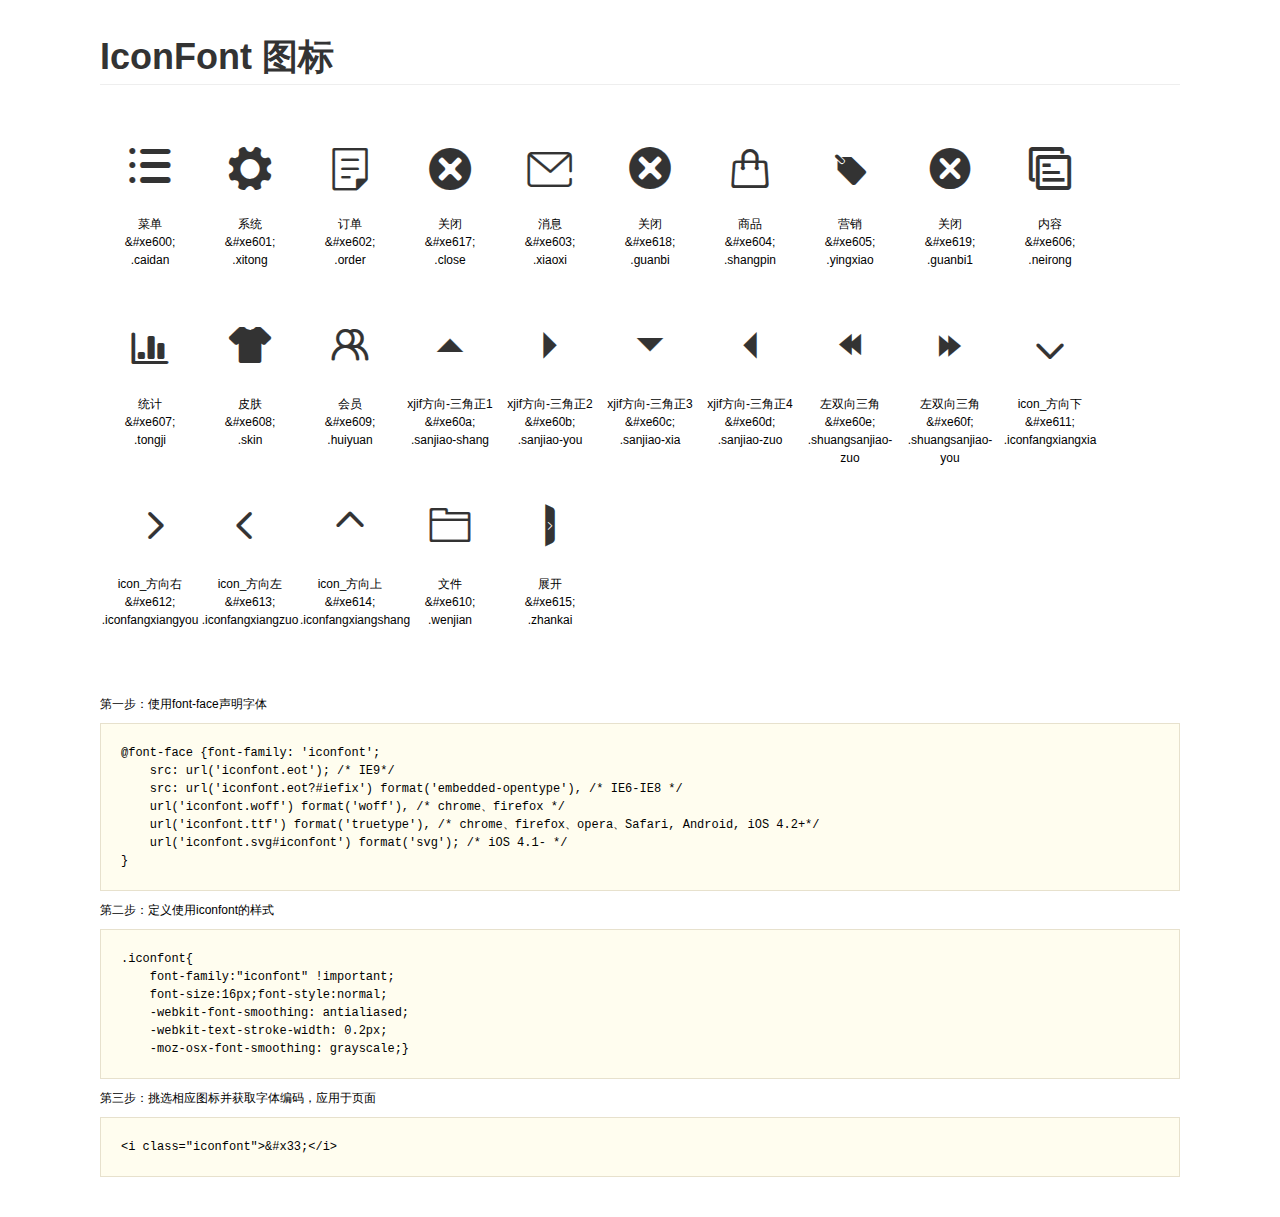
<file: common/iconfont/1.0.1/demo.html>
<!DOCTYPE html>
<html>
<head>
    <meta charset="utf-8"/>
    <title>IconFont</title>
    <link rel="stylesheet" href="demo.css">
    <link rel="stylesheet" href="iconfont.css">
</head>
<body>
    <div class="main">
        <h1>IconFont 图标</h1>
        <ul class="icon_lists clear">
            
                <li>
                <i class="icon iconfont">&#xe600;</i>
                    <div class="name">菜单</div>
                    <div class="code">&amp;#xe600;</div>
                    <div class="fontclass">.caidan</div>
                </li>
            
                <li>
                <i class="icon iconfont">&#xe601;</i>
                    <div class="name">系统</div>
                    <div class="code">&amp;#xe601;</div>
                    <div class="fontclass">.xitong</div>
                </li>
            
                <li>
                <i class="icon iconfont">&#xe602;</i>
                    <div class="name">订单</div>
                    <div class="code">&amp;#xe602;</div>
                    <div class="fontclass">.order</div>
                </li>
            
                <li>
                <i class="icon iconfont">&#xe617;</i>
                    <div class="name">关闭</div>
                    <div class="code">&amp;#xe617;</div>
                    <div class="fontclass">.close</div>
                </li>
            
                <li>
                <i class="icon iconfont">&#xe603;</i>
                    <div class="name">消息</div>
                    <div class="code">&amp;#xe603;</div>
                    <div class="fontclass">.xiaoxi</div>
                </li>
            
                <li>
                <i class="icon iconfont">&#xe618;</i>
                    <div class="name">关闭</div>
                    <div class="code">&amp;#xe618;</div>
                    <div class="fontclass">.guanbi</div>
                </li>
            
                <li>
                <i class="icon iconfont">&#xe604;</i>
                    <div class="name">商品</div>
                    <div class="code">&amp;#xe604;</div>
                    <div class="fontclass">.shangpin</div>
                </li>
            
                <li>
                <i class="icon iconfont">&#xe605;</i>
                    <div class="name">营销</div>
                    <div class="code">&amp;#xe605;</div>
                    <div class="fontclass">.yingxiao</div>
                </li>
            
                <li>
                <i class="icon iconfont">&#xe619;</i>
                    <div class="name">关闭</div>
                    <div class="code">&amp;#xe619;</div>
                    <div class="fontclass">.guanbi1</div>
                </li>
            
                <li>
                <i class="icon iconfont">&#xe606;</i>
                    <div class="name">内容</div>
                    <div class="code">&amp;#xe606;</div>
                    <div class="fontclass">.neirong</div>
                </li>
            
                <li>
                <i class="icon iconfont">&#xe607;</i>
                    <div class="name">统计</div>
                    <div class="code">&amp;#xe607;</div>
                    <div class="fontclass">.tongji</div>
                </li>
            
                <li>
                <i class="icon iconfont">&#xe608;</i>
                    <div class="name">皮肤</div>
                    <div class="code">&amp;#xe608;</div>
                    <div class="fontclass">.skin</div>
                </li>
            
                <li>
                <i class="icon iconfont">&#xe609;</i>
                    <div class="name">会员</div>
                    <div class="code">&amp;#xe609;</div>
                    <div class="fontclass">.huiyuan</div>
                </li>
            
                <li>
                <i class="icon iconfont">&#xe60a;</i>
                    <div class="name">xjif方向-三角正1</div>
                    <div class="code">&amp;#xe60a;</div>
                    <div class="fontclass">.sanjiao-shang</div>
                </li>
            
                <li>
                <i class="icon iconfont">&#xe60b;</i>
                    <div class="name">xjif方向-三角正2</div>
                    <div class="code">&amp;#xe60b;</div>
                    <div class="fontclass">.sanjiao-you</div>
                </li>
            
                <li>
                <i class="icon iconfont">&#xe60c;</i>
                    <div class="name">xjif方向-三角正3</div>
                    <div class="code">&amp;#xe60c;</div>
                    <div class="fontclass">.sanjiao-xia</div>
                </li>
            
                <li>
                <i class="icon iconfont">&#xe60d;</i>
                    <div class="name">xjif方向-三角正4</div>
                    <div class="code">&amp;#xe60d;</div>
                    <div class="fontclass">.sanjiao-zuo</div>
                </li>
            
                <li>
                <i class="icon iconfont">&#xe60e;</i>
                    <div class="name">左双向三角</div>
                    <div class="code">&amp;#xe60e;</div>
                    <div class="fontclass">.shuangsanjiao-zuo</div>
                </li>
            
                <li>
                <i class="icon iconfont">&#xe60f;</i>
                    <div class="name">左双向三角</div>
                    <div class="code">&amp;#xe60f;</div>
                    <div class="fontclass">.shuangsanjiao-you</div>
                </li>
            
                <li>
                <i class="icon iconfont">&#xe611;</i>
                    <div class="name">icon_方向下</div>
                    <div class="code">&amp;#xe611;</div>
                    <div class="fontclass">.iconfangxiangxia</div>
                </li>
            
                <li>
                <i class="icon iconfont">&#xe612;</i>
                    <div class="name">icon_方向右</div>
                    <div class="code">&amp;#xe612;</div>
                    <div class="fontclass">.iconfangxiangyou</div>
                </li>
            
                <li>
                <i class="icon iconfont">&#xe613;</i>
                    <div class="name">icon_方向左</div>
                    <div class="code">&amp;#xe613;</div>
                    <div class="fontclass">.iconfangxiangzuo</div>
                </li>
            
                <li>
                <i class="icon iconfont">&#xe614;</i>
                    <div class="name">icon_方向上</div>
                    <div class="code">&amp;#xe614;</div>
                    <div class="fontclass">.iconfangxiangshang</div>
                </li>
            
                <li>
                <i class="icon iconfont">&#xe610;</i>
                    <div class="name">文件</div>
                    <div class="code">&amp;#xe610;</div>
                    <div class="fontclass">.wenjian</div>
                </li>
            
                <li>
                <i class="icon iconfont">&#xe615;</i>
                    <div class="name">展开</div>
                    <div class="code">&amp;#xe615;</div>
                    <div class="fontclass">.zhankai</div>
                </li>
            
        </ul>


        <div class="helps">
            第一步：使用font-face声明字体
            <pre>
@font-face {font-family: 'iconfont';
    src: url('iconfont.eot'); /* IE9*/
    src: url('iconfont.eot?#iefix') format('embedded-opentype'), /* IE6-IE8 */
    url('iconfont.woff') format('woff'), /* chrome、firefox */
    url('iconfont.ttf') format('truetype'), /* chrome、firefox、opera、Safari, Android, iOS 4.2+*/
    url('iconfont.svg#iconfont') format('svg'); /* iOS 4.1- */
}
</pre>
第二步：定义使用iconfont的样式
            <pre>
.iconfont{
    font-family:"iconfont" !important;
    font-size:16px;font-style:normal;
    -webkit-font-smoothing: antialiased;
    -webkit-text-stroke-width: 0.2px;
    -moz-osx-font-smoothing: grayscale;}
</pre>
第三步：挑选相应图标并获取字体编码，应用于页面
<pre>
&lt;i class="iconfont"&gt;&amp;#x33;&lt;/i&gt;
</pre>
        </div>

    </div>
</body>
</html>
</file>
<file: common/iconfont/1.0.1/iconfont.css>
@font-face {font-family: "iconfont";
  src: url('iconfont.eot?t=1477985866'); /* IE9*/
  src: url('iconfont.eot?t=1477985866#iefix') format('embedded-opentype'), /* IE6-IE8 */
  url('iconfont.woff?t=1477985866') format('woff'), /* chrome, firefox */
  url('iconfont.ttf?t=1477985866') format('truetype'), /* chrome, firefox, opera, Safari, Android, iOS 4.2+*/
  url('iconfont.svg?t=1477985866#iconfont') format('svg'); /* iOS 4.1- */
}

.iconfont {
  font-family:"iconfont" !important;
  font-size:16px;
  font-style:normal;
  -webkit-font-smoothing: antialiased;
  -webkit-text-stroke-width: 0.2px;
  -moz-osx-font-smoothing: grayscale;
}
.icon-caidan:before { content: "\e600"; }
.icon-xitong:before { content: "\e601"; }
.icon-order:before { content: "\e602"; }
.icon-close:before { content: "\e617"; }
.icon-xiaoxi:before { content: "\e603"; }
.icon-guanbi:before { content: "\e618"; }
.icon-shangpin:before { content: "\e604"; }
.icon-yingxiao:before { content: "\e605"; }
.icon-guanbi1:before { content: "\e619"; }
.icon-neirong:before { content: "\e606"; }
.icon-tongji:before { content: "\e607"; }
.icon-skin:before { content: "\e608"; }
.icon-huiyuan:before { content: "\e609"; }
.icon-sanjiao-shang:before { content: "\e60a"; }
.icon-sanjiao-you:before { content: "\e60b"; }
.icon-sanjiao-xia:before { content: "\e60c"; }
.icon-sanjiao-zuo:before { content: "\e60d"; }
.icon-shuangsanjiao-zuo:before { content: "\e60e"; }
.icon-shuangsanjiao-you:before { content: "\e60f"; }
.icon-iconfangxiangxia:before { content: "\e611"; }
.icon-iconfangxiangyou:before { content: "\e612"; }
.icon-iconfangxiangzuo:before { content: "\e613"; }
.icon-iconfangxiangshang:before { content: "\e614"; }
.icon-wenjian:before { content: "\e610"; }
.icon-zhankai:before { content: "\e615"; }
</file>
<file: common/iconfont/1.0.1/demo.css>
*{margin: 0;padding: 0;list-style: none;}
/*
KISSY CSS Reset
理念：1. reset 的目的不是清除浏览器的默认样式，这仅是部分工作。清除和重置是紧密不可分的。
2. reset 的目的不是让默认样式在所有浏览器下一致，而是减少默认样式有可能带来的问题。
3. reset 期望提供一套普适通用的基础样式。但没有银弹，推荐根据具体需求，裁剪和修改后再使用。
特色：1. 适应中文；2. 基于最新主流浏览器。
维护：玉伯<lifesinger@gmail.com>, 正淳<ragecarrier@gmail.com>
 */

/** 清除内外边距 **/
body, h1, h2, h3, h4, h5, h6, hr, p, blockquote, /* structural elements 结构元素 */
dl, dt, dd, ul, ol, li, /* list elements 列表元素 */
pre, /* text formatting elements 文本格式元素 */
form, fieldset, legend, button, input, textarea, /* form elements 表单元素 */
th, td /* table elements 表格元素 */ {
  margin: 0;
  padding: 0;
}

/** 设置默认字体 **/
body,
button, input, select, textarea /* for ie */ {
  font: 12px/1.5 tahoma, arial, \5b8b\4f53, sans-serif;
}
h1, h2, h3, h4, h5, h6 { font-size: 100%; }
address, cite, dfn, em, var { font-style: normal; } /* 将斜体扶正 */
code, kbd, pre, samp { font-family: courier new, courier, monospace; } /* 统一等宽字体 */
small { font-size: 12px; } /* 小于 12px 的中文很难阅读，让 small 正常化 */

/** 重置列表元素 **/
ul, ol { list-style: none; }

/** 重置文本格式元素 **/
a { text-decoration: none; }
a:hover { text-decoration: underline; }


/** 重置表单元素 **/
legend { color: #000; } /* for ie6 */
fieldset, img { border: 0; } /* img 搭车：让链接里的 img 无边框 */
button, input, select, textarea { font-size: 100%; } /* 使得表单元素在 ie 下能继承字体大小 */
/* 注：optgroup 无法扶正 */

/** 重置表格元素 **/
table { border-collapse: collapse; border-spacing: 0; }

/* 清除浮动 */
.ks-clear:after, .clear:after {
  content: '\20';
  display: block;
  height: 0;
  clear: both;
}
.ks-clear, .clear {
  *zoom: 1;
}

.main {padding: 30px 100px;}
.main h1{font-size:36px; color:#333; text-align:left;margin-bottom:30px; border-bottom: 1px solid #eee;}

.helps{margin-top:40px;}
.helps pre{
  padding:20px;
  margin:10px 0;
  border:solid 1px #e7e1cd;
  background-color: #fffdef;
  overflow: auto;
}

.icon_lists li{
  float:left;
  width: 100px;
  height:180px;
  text-align: center;
}
.icon_lists .icon{
  font-size: 42px;
  line-height: 100px;
  margin: 10px 0;
  color:#333;
  -webkit-transition: font-size 0.25s ease-out 0s;
  -moz-transition: font-size 0.25s ease-out 0s;
  transition: font-size 0.25s ease-out 0s;

}
.icon_lists .icon:hover{
  font-size: 100px;
}
</file>
